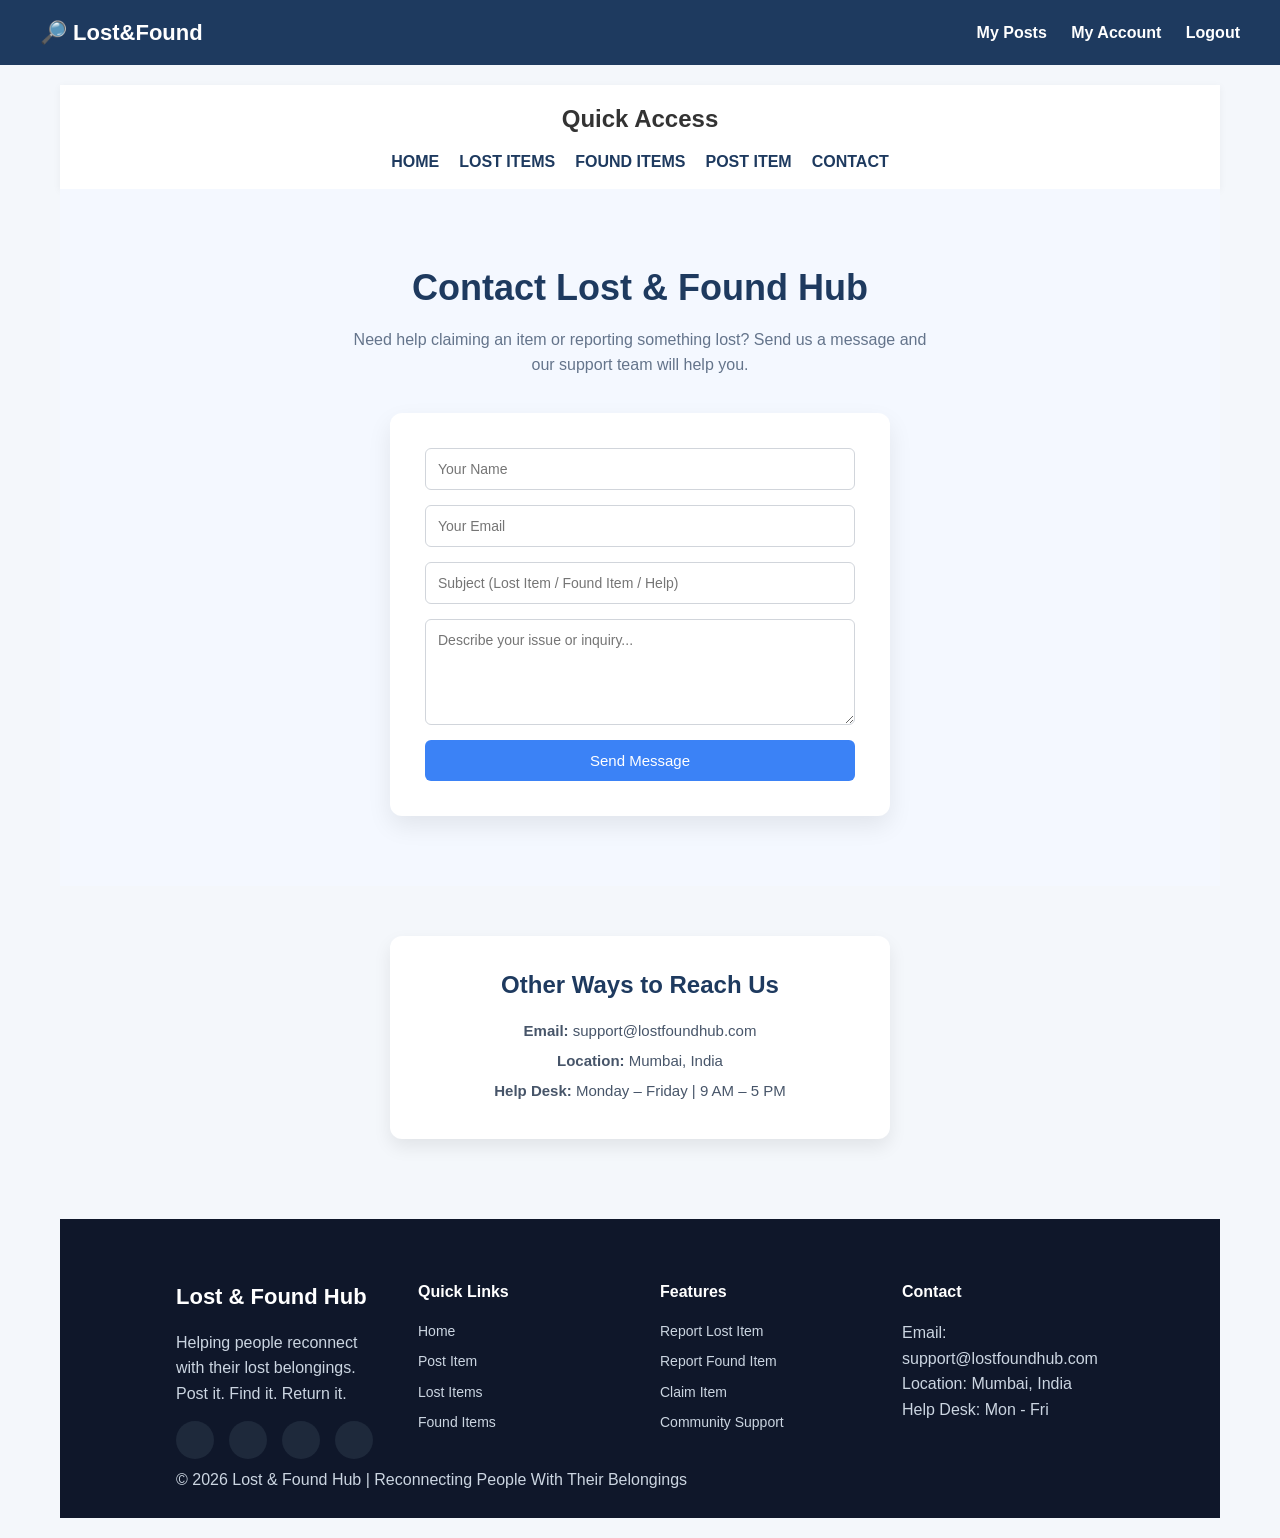
<file: contact.html>
<!DOCTYPE html>
<html>

<head>

<title>Contact</title>

<link rel="stylesheet" href="style.css">
<link href="https://fonts.googleapis.com/css2?family=Poppins:wght@300;400;500;600&display=swap" rel="stylesheet">

</head>

<body>

    <!-- HEADER -->

<header class="main-header">

<div class="logo">
🔎 Lost&Found
</div>

<div class="header-right">
<a href="#" onclick="showMyPosts()">My Posts</a>
<a href="#">My Account</a>
<a href="#" onclick="logout()">Logout</a>
</div>

</header>


<!-- MAIN CONTAINER (IMPORTANT FOR WIDTH) -->

<div class="main-container">


<!-- QUICK ACCESS -->

<section class="quick-access">

<h2>Quick Access</h2>

<nav>
<a href="home.html">HOME</a>
<a href="lost.html">LOST ITEMS</a>
<a href="found.html">FOUND ITEMS</a>
<a href="post.html">POST ITEM</a>
<a href="contact.html">CONTACT</a>
</nav>

</section>

<section class="page">

<h1>Contact Lost & Found Hub</h1>

<p>
Need help claiming an item or reporting something lost?  
Send us a message and our support team will help you.
</p>

<form id="contactForm">

<input type="text" id="name" placeholder="Your Name" required>

<input type="email" id="email" placeholder="Your Email" required>

<input type="text" id="subject" placeholder="Subject (Lost Item / Found Item / Help)">

<textarea id="message" rows="5" placeholder="Describe your issue or inquiry..." required></textarea>

<button type="submit">Send Message</button>

</form>

</section>


<section class="contact-info">

<h2>Other Ways to Reach Us</h2>

<p><strong>Email:</strong> support@lostfoundhub.com</p>

<p><strong>Location:</strong> Mumbai, India</p>

<p><strong>Help Desk:</strong> Monday – Friday | 9 AM – 5 PM</p>

</section>

<footer>

<div class="footer-container">

<!-- BRAND INFO -->

<div class="footer-col">

<h3 class="logo">Lost & Found Hub</h3>

<p>
Helping people reconnect with their lost belongings.  
Post it. Find it. Return it.
</p>

<div class="social-icons">

<a href="#"><i class="fab fa-instagram"></i></a>
<a href="#"><i class="fab fa-linkedin"></i></a>
<a href="#"><i class="fab fa-discord"></i></a>
<a href="#"><i class="fab fa-youtube"></i></a>

</div>

</div>


<!-- QUICK LINKS -->

<div class="footer-col">

<h4>Quick Links</h4>

<a href="index.html">Home</a>
<a href="post.html">Post Item</a>
<a href="lost.html">Lost Items</a>
<a href="found.html">Found Items</a>

</div>


<!-- FEATURES -->

<div class="footer-col">

<h4>Features</h4>

<a href="post.html">Report Lost Item</a>
<a href="post.html">Report Found Item</a>
<a href="found.html">Claim Item</a>
<a href="contact.html">Community Support</a>

</div>


<!-- CONTACT -->

<div class="footer-col">

<h4>Contact</h4>

<p>Email: support@lostfoundhub.com</p>
<p>Location: Mumbai, India</p>
<p>Help Desk: Mon - Fri</p>

</div>

</div>


<!-- COPYRIGHT -->

<div class="footer-bottom">

<p>© 2026 Lost & Found Hub | Reconnecting People With Their Belongings</p>

</div>

</footer>


<script src="script.js"></script>

</body>

</html>
</file>
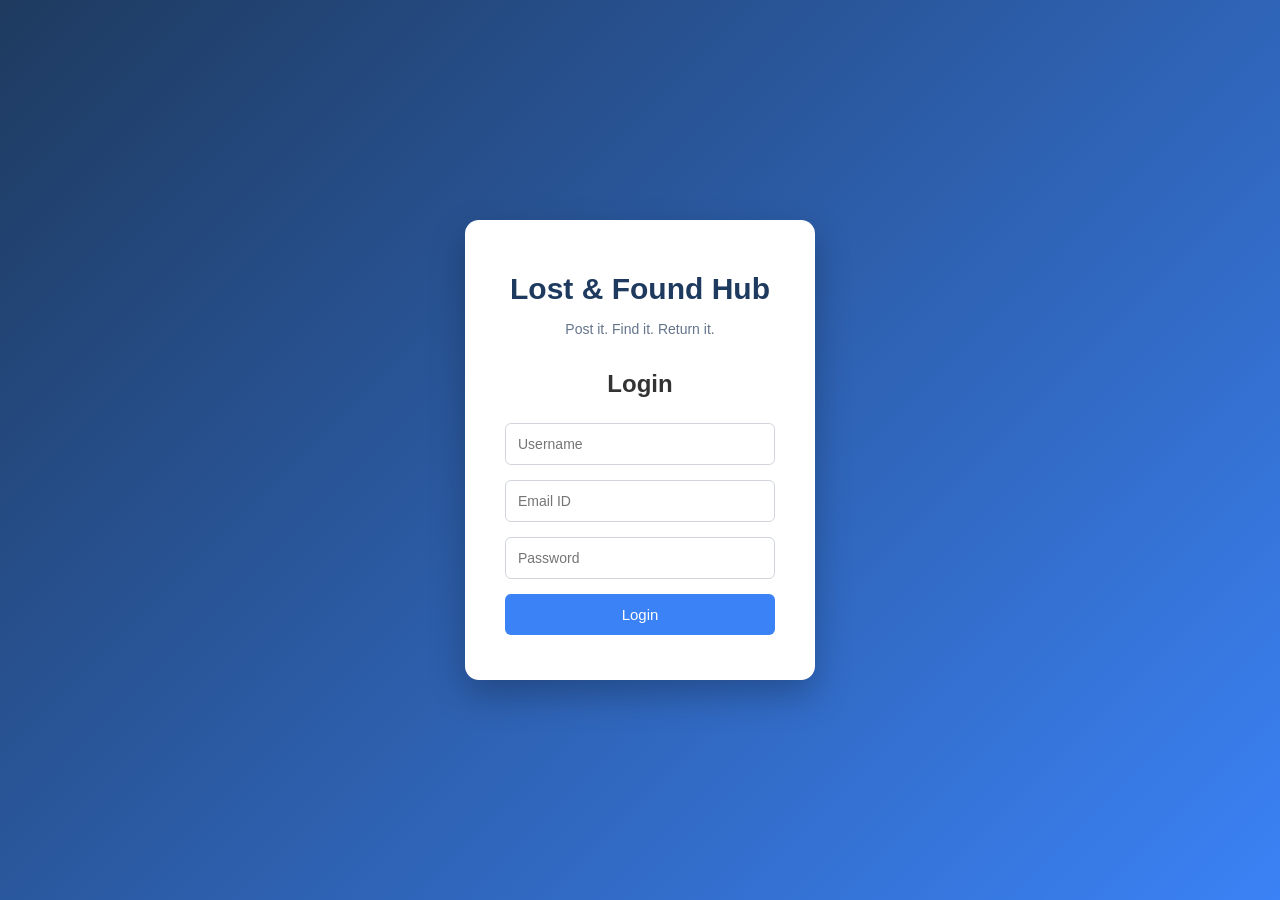
<file: login.html>
<!DOCTYPE html>
<html>
<head>
<title>Login - Lost & Found Hub</title>
<link rel="stylesheet" href="style.css">
</head>

<body class="login-body">

<div class="login-container">

<h1>Lost & Found Hub</h1>
<p class="tagline">Post it. Find it. Return it.</p>

<h2>Login</h2>

<form onsubmit="return loginValidation()">

<input type="text" id="Username" placeholder="Username">

<input type="email" id="email" placeholder="Email ID">

<input type="password" id="Password"  placeholder="Password">

<button type="submit">Login</button>

</form>

</div>



<script src="script.js"></script>

</body>
</html>
</file>
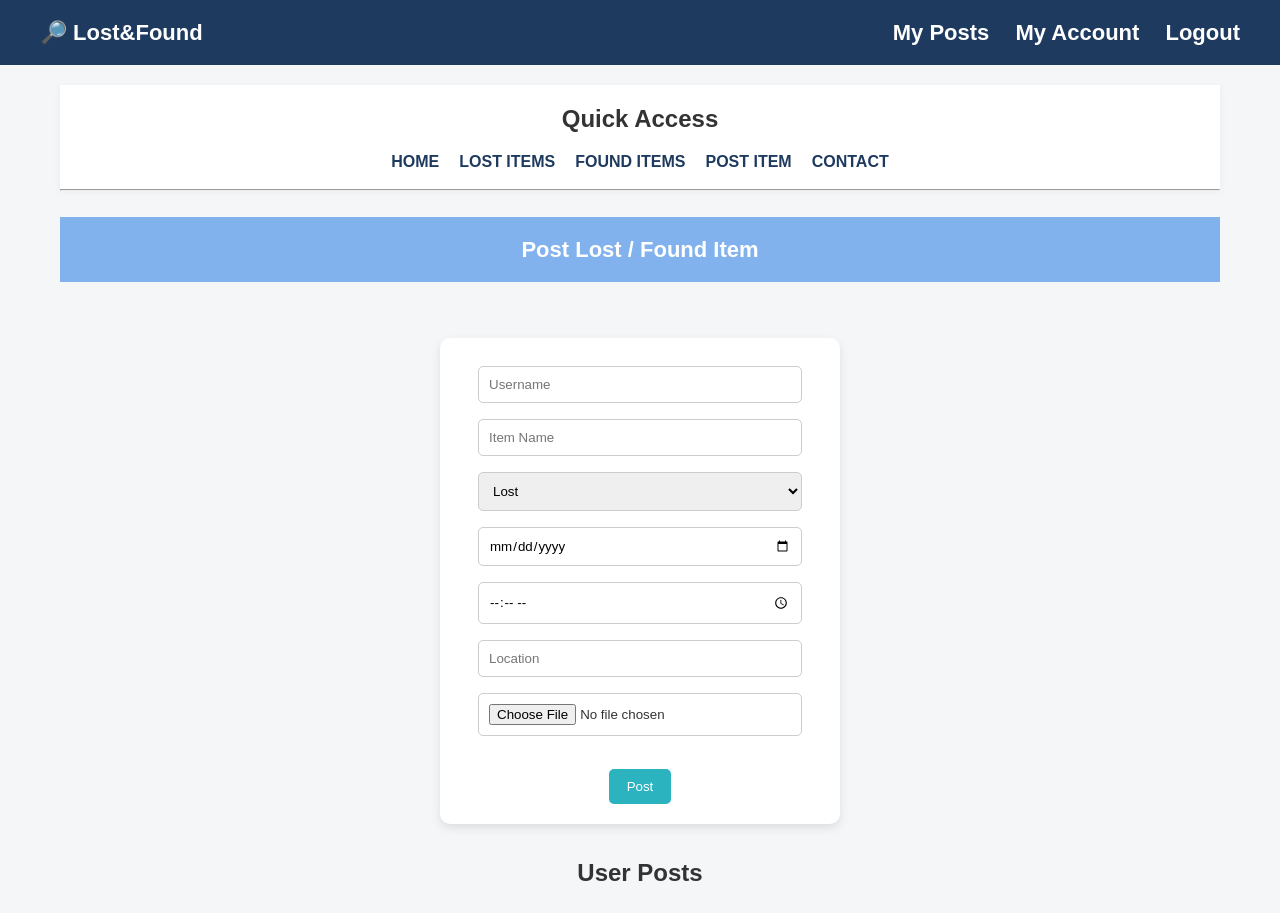
<file: post.html>
<!DOCTYPE html>
<html>
<head>
<title>Post Item - Lost & Found</title>

<style>

/* PAGE */

*{
margin:0;
padding:0;
box-sizing:border-box;
font-family:Arial, Helvetica, sans-serif;
}

body{
background:#f4f7fb;
color:#333;
line-height:1.6;
}

.main-container{
max-width:1200px;
margin:auto;
padding:20px;
}

/* ===== HEADER ===== */

.main-header{
background:#1e3a5f;
color:white;
display:flex;
justify-content:space-between;
align-items:center;
padding:15px 40px;
}

.logo{
font-size:22px;
font-weight:bold;
}

.header-right a{
color:white;
text-decoration:none;
margin-left:20px;
font-weight:bold;
transition:0.3s;
}

.header-right a:hover{
color:#2bb3c0;
}

/* ===== QUICK ACCESS ===== */

.quick-access{
background:white;
padding:15px;
text-align:center;
box-shadow:0 2px 8px rgba(0,0,0,0.05);
}

.quick-access nav{
margin-top:10px;
display:flex;
justify-content:center;
gap:20px;
}

.quick-access nav a{
text-decoration:none;
font-weight:bold;
color:#1e3a5f;
}

.quick-access nav a:hover{
color:#2bb3c0;
}

body{
font-family:Arial;
background:#f4f6f8;
margin:0;
text-align:center;
}

/* HEADER */

header{
background:#82b2ed;
color:white;
padding:15px;
font-size:22px;
font-weight:bold;
}

/* POST FORM */

.post-box{
background:white;
width:400px;
margin:30px auto;
padding:20px;
border-radius:10px;
box-shadow:0 4px 10px rgba(0,0,0,0.1);
}

input,select{
width:90%;
padding:10px;
margin:8px;
border-radius:5px;
border:1px solid #ccc;
}

button{
padding:10px 18px;
background:#2bb3c0;
color:white;
border:none;
border-radius:5px;
cursor:pointer;
}

/* FEED */

#feed{
width:420px;
margin:auto;
}

.post{
background:white;
margin:20px;
padding:15px;
border-radius:10px;
box-shadow:0 3px 8px rgba(0,0,0,0.1);
text-align:left;
}

.post img{
width:100%;
border-radius:8px;
margin-top:10px;
}

.actions{
margin-top:10px;
}

.comment-box{
width:95%;
padding:6px;
margin-top:5px;
}

.comment{
font-size:14px;
margin:3px 0;
}

</style>
</head>

<body>

    
  <!-- HEADER -->

<header class="main-header">

<div class="logo">
🔎 Lost&Found
</div>

<div class="header-right">
<a href="#" onclick="showMyPosts()">My Posts</a>
<a href="#">My Account</a>
<a href="#" onclick="logout()">Logout</a>
</div>

</header>


<!-- MAIN CONTAINER (IMPORTANT FOR WIDTH) -->

<div class="main-container">


<!-- QUICK ACCESS -->

<section class="quick-access">

<h2>Quick Access</h2>

<nav>
<a href="home.html">HOME</a>
<a href="lost.html">LOST ITEMS</a>
<a href="found.html">FOUND ITEMS</a>
<a href="post.html">POST ITEM</a>
<a href="contact.html">CONTACT</a>
</nav>

</section>

<hr>
<br>


<header>Post Lost / Found Item</header>
<br>

<div class="post-box">

<input type="text" id="username" placeholder="Username">

<input type="text" id="item" placeholder="Item Name">

<select id="type">
<option>Lost</option>
<option>Found</option>
</select>

<input type="date" id="date">

<input type="time" id="time">

<input type="text" id="location" placeholder="Location">

<input type="file" id="image">

<br><br>

<button onclick="createPost()">Post</button>

</div>


<h2>User Posts</h2>

<div id="feed"></div>


<script>

/* LOAD SAVED POSTS */

window.onload=function(){

let savedPosts=JSON.parse(localStorage.getItem("posts")) || [];

savedPosts.forEach(p=>{
displayPost(p);
});

};


/* CREATE POST */

function createPost(){

let username=document.getElementById("username").value;
let item=document.getElementById("item").value;
let type=document.getElementById("type").value;
let date=document.getElementById("date").value;
let time=document.getElementById("time").value;
let location=document.getElementById("location").value;

let imageInput=document.getElementById("image");

let reader=new FileReader();

reader.onload=function(){

let postData={
username,
item,
type,
date,
time,
location,
image:reader.result,
likes:0,
comments:[]
};

let posts=JSON.parse(localStorage.getItem("posts")) || [];
posts.unshift(postData);

localStorage.setItem("posts",JSON.stringify(posts));

displayPost(postData);

};

if(imageInput.files[0]){
reader.readAsDataURL(imageInput.files[0]);
}else{
reader.onload();
}

}


/* DISPLAY POST */

function displayPost(p){

let post=document.createElement("div");
post.className="post";

post.innerHTML=`

<b>${p.type} Item</b><br>
<b>Item:</b> ${p.item}<br>
<b>User:</b> ${p.username}<br>
<b>Location:</b> ${p.location}<br>
<b>Date:</b> ${p.date} ${p.time}

${p.image ? `<img src="${p.image}">` : ""}

<div class="actions">

<button onclick="likePost(this)">❤️ Like</button>

</div>

<div class="comments"></div>

<input class="comment-box" placeholder="Write comment">

<button onclick="addComment(this)">Comment</button>

`;

document.getElementById("feed").prepend(post);

}


/* LIKE */

function likePost(btn){

btn.innerText="❤️ Liked";

}


/* COMMENT */

function addComment(btn){

let post=btn.parentElement.parentElement;

let input=post.querySelector(".comment-box");

let text=input.value;

if(text==="") return;

let comment=document.createElement("div");
comment.className="comment";
comment.innerText=text;

post.querySelector(".comments").appendChild(comment);

input.value="";

}

</script>

</body>
</html>
</file>
<file: style.css>
/* ===== GLOBAL ===== */

*{
margin:0;
padding:0;
box-sizing:border-box;
font-family:Arial, Helvetica, sans-serif;
}

body{
background:#f4f7fb;
color:#333;
line-height:1.6;
}

.main-container{
max-width:1200px;
margin:auto;
padding:20px;
}

/* ===== HEADER ===== */

.main-header{
background:#1e3a5f;
color:white;
display:flex;
justify-content:space-between;
align-items:center;
padding:15px 40px;
}

.logo{
font-size:22px;
font-weight:bold;
}

.header-right a{
color:white;
text-decoration:none;
margin-left:20px;
font-weight:bold;
transition:0.3s;
}

.header-right a:hover{
color:#2bb3c0;
}

/* ===== QUICK ACCESS ===== */

.quick-access{
background:white;
padding:15px;
text-align:center;
box-shadow:0 2px 8px rgba(0,0,0,0.05);
}

.quick-access nav{
margin-top:10px;
display:flex;
justify-content:center;
gap:20px;
}

.quick-access nav a{
text-decoration:none;
font-weight:bold;
color:#1e3a5f;
}

.quick-access nav a:hover{
color:#2bb3c0;
}

/* ===== HERO ===== */

.hero-banner{
background:linear-gradient(rgba(30,58,95,0.85),rgba(30,58,95,0.85)),
url("https://images.unsplash.com/photo-1523050335102-c67447e1d139?q=80&w=1200");
background-size:cover;
background-position:center;
color:white;
text-align:center;
padding:70px 20px;
}

.hero-banner h1{
font-size:40px;
margin-bottom:10px;
}

.highlight{
color:#ffd54f;
}

/* ===== BUTTONS ===== */

.cta-group{
margin-top:25px;
}

.cta-group button{
padding:12px 25px;
border:none;
border-radius:6px;
margin:5px;
font-weight:bold;
cursor:pointer;
transition:0.3s;
}

.btn-primary{
background:#2bb3c0;
color:white;
}

.btn-primary:hover{
background:#239aa5;
}

.btn-secondary{
background:white;
color:#1e3a5f;
}

/* ===== SECTIONS ===== */

section{
padding:50px 20px;
text-align:center;
}

.recent-section{
background:#e6f7f9;
}

.container{
max-width:1200px;
margin:auto;
}

/* ===== CARDS ===== */

.cards{
display:flex;
gap:25px;
justify-content:center;
flex-wrap:wrap;
margin-top:30px;
}

.card{
background:white;
width:280px;
padding:20px;
border-radius:12px;
box-shadow:0 6px 14px rgba(0,0,0,0.08);
text-align:center;
transition:0.3s;
}

.card img{
width:100%;
height:280px;
object-fit:cover;
border-radius:8px;
margin-bottom:10px;
}

.card:hover{
transform:translateY(-6px);
box-shadow:0 14px 24px rgba(0,0,0,0.12);
}

/* ===== CATEGORIES ===== */

.categories{
background:white;
}

.category-container{
display:grid;
grid-template-columns:repeat(auto-fit,minmax(120px,1fr));
gap:20px;
margin-top:20px;
}

.category-card{
background:white;
border-radius:10px;
padding:20px;
box-shadow:0 3px 8px rgba(0,0,0,0.08);
}

.category-card p{
font-size:28px;
}

/* ===== STATS ===== */

.stats{
display:flex;
justify-content:center;
gap:30px;
flex-wrap:wrap;
padding:40px 0;
}

.stat-card{
background:white;
padding:20px 40px;
border-radius:10px;
box-shadow:0 4px 10px rgba(0,0,0,0.08);
}

.stat-card h2{
font-size:36px;
color:#1e3a5f;
}

.stat-card p{
color:#666;
}

/* ===== FOOTER ===== */

footer{
background:#0f172a;
color:#cbd5e1;
padding:60px 10% 25px;
margin-top:80px;
}

.footer-container{
display:flex;
justify-content:space-between;
flex-wrap:wrap;
gap:40px;
}

.footer-col{
flex:1;
min-width:200px;
}

.footer-col h3,
.footer-col h4{
color:white;
margin-bottom:15px;
}

.footer-col a{
display:block;
color:#cbd5e1;
text-decoration:none;
margin-bottom:8px;
font-size:14px;
transition:0.3s;
}

.footer-col a:hover{
color:white;
padding-left:5px;
}

/* ===== SOCIAL ICONS ===== */

.social-icons{
display:flex;
gap:15px;
margin-top:15px;
}

.social-icons a{
display:flex;
align-items:center;
justify-content:center;
width:38px;
height:38px;
background:#1e293b;
border-radius:50%;
color:#cbd5e1;
transition:0.3s;
}

.social-icons a:hover{
background:#2bb3c0;
color:white;
}

/* ===== LOST ITEMS TABLE ===== */

table{
margin:0;
border-collapse:collapse;
width:75%;
max-width:900px;
background:white;
border-radius:10px;
overflow:hidden;
box-shadow:0 8px 20px rgba(0,0,0,0.1);
}

th{
background:#1e3a5f;
color:white;
padding:16px;
font-size:18px;
}

td{
padding:14px;
text-align:center;
border-bottom:1px solid #eee;
}

tr:hover{
background:#f0f7ff;
}

td img{
width:70px;
height:70px;
object-fit:cover;
border-radius:8px;
}

/* CLAIM BUTTON */

.claim-btn{
background:#2bb3c0;
color:white;
border:none;
padding:8px 16px;
border-radius:5px;
cursor:pointer;
font-weight:bold;
}

.claim-btn:hover{
background:#1e3a5f;
}

/* BACK BUTTON */

.back-btn{
display:inline-block;
margin-top:30px;
padding:12px 24px;
background:#2bb3c0;
color:white;
text-decoration:none;
border-radius:6px;
font-weight:bold;
}

.back-btn:hover{
background:#1e3a5f;
}

/* ===== RESPONSIVE ===== */

@media(max-width:768px){

.hero-banner h1{
font-size:30px;
}

.cards{
flex-direction:column;
align-items:center;
}

table{
width:95%;
}

.footer-container{
flex-direction:column;
text-align:center;
}

}

/* ===== LOGIN PAGE ===== */

.login-body{
height:100vh;
display:flex;
justify-content:center;
align-items:center;
background:linear-gradient(135deg,#1e3a5f,#3b82f6);
font-family:'Poppins',sans-serif;
}


/* LOGIN CARD */

.login-container{
background:white;
padding:45px 40px;
width:350px;
border-radius:14px;
text-align:center;
box-shadow:0 15px 35px rgba(0,0,0,0.25);
animation:fadeIn 0.6s ease;
}


/* TITLE */

.login-container h1{
color:#1e3a5f;
font-size:30px;
margin-bottom:5px;
font-weight:600;
}

.tagline{
color:#64748b;
font-size:14px;
margin-bottom:25px;
}

.login-container h2{
margin-bottom:20px;
color:#333;
}


/* INPUT FIELDS */

.login-container input{
width:100%;
padding:12px;
margin-bottom:15px;
border-radius:6px;
border:1px solid #d1d5db;
font-size:14px;
transition:0.3s;
}

.login-container input:focus{
outline:none;
border-color:#3b82f6;
box-shadow:0 0 6px rgba(59,130,246,0.3);
}


/* LOGIN BUTTON */

.login-container button{
width:100%;
padding:12px;
background:#3b82f6;
color:white;
border:none;
border-radius:6px;
font-size:15px;
font-weight:500;
cursor:pointer;
transition:0.3s;
}

.login-container button:hover{
background:#1e3a5f;
transform:translateY(-2px);
box-shadow:0 5px 15px rgba(0,0,0,0.2);
}


/* ANIMATION */

@keyframes fadeIn{

from{
opacity:0;
transform:translateY(20px);
}

to{
opacity:1;
transform:translateY(0);
}

}

/* CTA BUTTON GROUP */

.cta-group{
margin-top:25px;
text-align:center;
}

.cta-group nav{
display:flex;
justify-content:center;
gap:20px;
flex-wrap:wrap;
}

/* BUTTON STYLE LINKS */

.cta-group nav a{
text-decoration:none;
background:#3b82f6;
color:white;
padding:12px 26px;
border-radius:8px;
font-weight:500;
font-size:15px;
box-shadow:0 5px 12px rgba(0,0,0,0.15);
transition:0.3s;
}

/* HOVER EFFECT */

.cta-group nav a:hover{
background:#1e3a5f;
transform:translateY(-3px);
box-shadow:0 10px 20px rgba(0,0,0,0.25);
}

/* ===== CONTACT PAGE ===== */

.page{
padding:70px 20px;
text-align:center;
background:#f4f8ff;
}

.page h1{
font-size:36px;
color:#1e3a5f;
margin-bottom:10px;
}

.page p{
color:#64748b;
max-width:600px;
margin:auto;
margin-bottom:35px;
font-size:16px;
}


/* ===== CONTACT FORM ===== */

#contactForm{
background:white;
max-width:500px;
margin:auto;
padding:35px;
border-radius:12px;
box-shadow:0 10px 25px rgba(0,0,0,0.08);
display:flex;
flex-direction:column;
gap:15px;
}

#contactForm input,
#contactForm textarea{
width:100%;
padding:12px;
border-radius:6px;
border:1px solid #d1d5db;
font-size:14px;
transition:0.3s;
}

#contactForm input:focus,
#contactForm textarea:focus{
outline:none;
border-color:#3b82f6;
box-shadow:0 0 6px rgba(59,130,246,0.25);
}


/* ===== BUTTON ===== */

#contactForm button{
background:#3b82f6;
color:white;
border:none;
padding:12px;
border-radius:6px;
font-size:15px;
font-weight:500;
cursor:pointer;
transition:0.3s;
}

#contactForm button:hover{
background:#1e3a5f;
transform:translateY(-2px);
box-shadow:0 6px 14px rgba(0,0,0,0.15);
}


/* ===== CONTACT INFO SECTION ===== */

.contact-info{
text-align:center;
margin-top:50px;
padding:30px;
background:white;
border-radius:12px;
max-width:500px;
margin-left:auto;
margin-right:auto;
box-shadow:0 8px 18px rgba(0,0,0,0.08);
}

.contact-info h2{
color:#1e3a5f;
margin-bottom:15px;
}

.contact-info p{
color:#475569;
margin:6px 0;
font-size:15px;
}


/* ===== RESPONSIVE ===== */

@media(max-width:768px){

.page h1{
font-size:28px;
}

#contactForm{
padding:25px;
}

}
.claim-btn{
background:#3b82f6;
color:white;
border:none;
padding:6px 12px;
border-radius:5px;
cursor:pointer;
}

.claim-btn:hover{
background:#1e3a5f;
}
</file>
